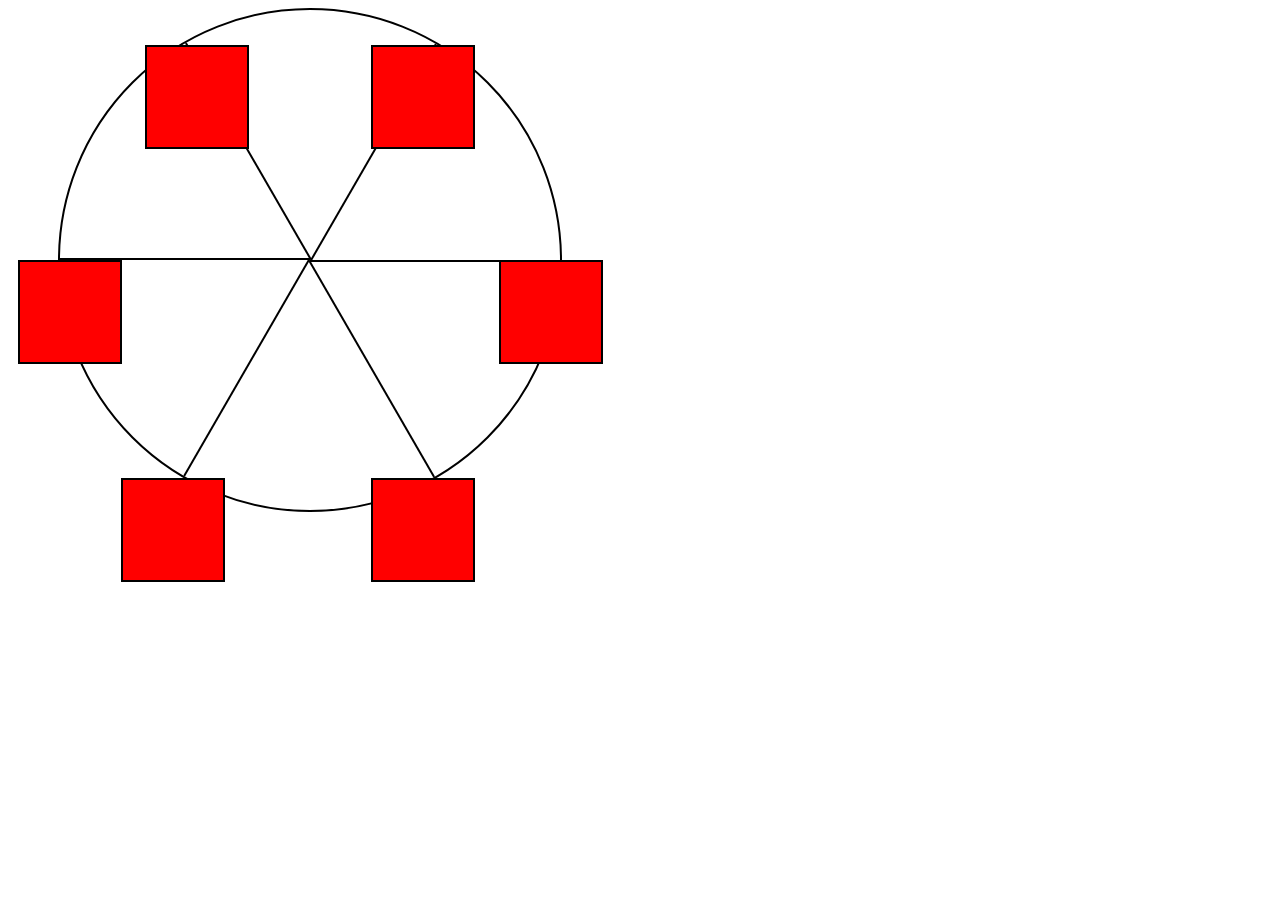
<file: Animation by Building a Ferris Wheel/index.html>
<!DOCTYPE html>
<html lang="en">
  <head>
    <meta charset="UTF-8">
    <title>Ferris Wheel</title>
    <link rel="stylesheet" href="./styles.css">
  </head>
  <body>
    <div class="wheel">
      <span class="line"></span>
      <span class="line"></span>
      <span class="line"></span>
      <span class="line"></span>
      <span class="line"></span>
      <span class="line"></span>

      <div class="cabin"></div>
      <div class="cabin"></div>
      <div class="cabin"></div>
      <div class="cabin"></div>
      <div class="cabin"></div>
      <div class="cabin"></div>
    </div>
  </body>
</html>
</file>
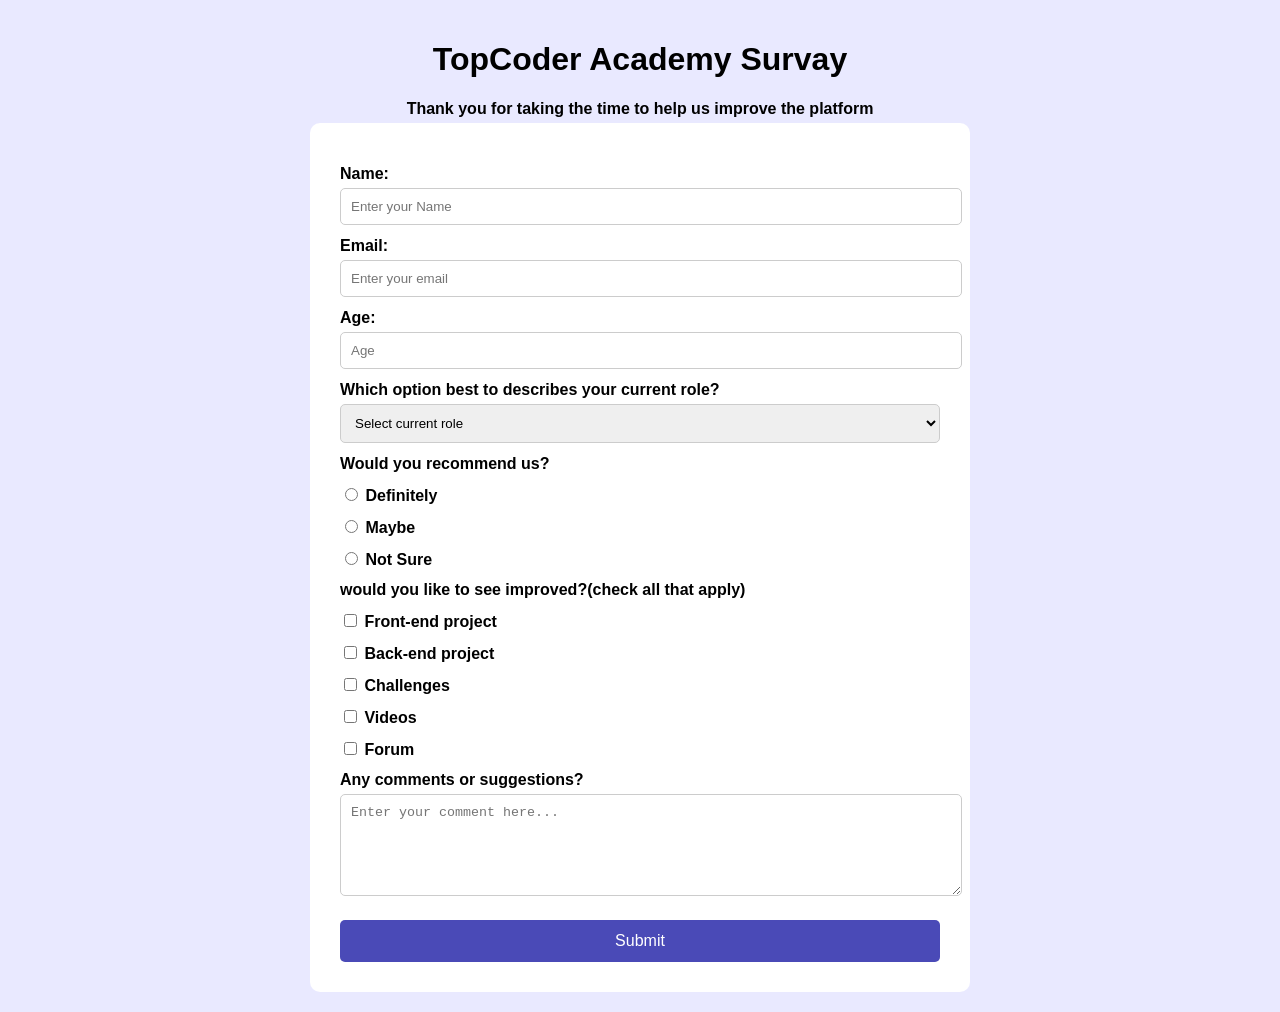
<file: Build a Survey Form Project/index.html>
<!DOCTYPE html>
<html lang="en">
  <head>
    <meta charset="UTF-8">
    <meta name="viewport" content="width=device-width", initial-scale="1.0">
    <title>Survey Form</title>
<link rel="stylesheet" href="styles.css">
  </head>
  <body>
    <h1 id="title">TopCoder Academy Survay</h1>
    <p id="description">Thank you for taking the time to help us improve the platform</p>
    <form id="survey-form">
      <label id="name-label" for="name">Name:</label>
      <input type="text" id="name" placeholder="Enter your Name" required/>
      
      <label id="email-label" for="email">Email:</label>
      <input type="email" id="email" placeholder="Enter your email" required/>
      <label id="number-label" id="number">Age:</label>
      <input type="number" id="number" placeholder="Age" min="10" max="120" required/>

      <label for="dropdown">Which option best to describes your current role?</label>
      <select id="dropdown">
        <option value="">Select current role</option>
        <option value="student">Student</option>
        <option value="job">Full Time Job</option>
        </select>

        <!-- RADIO BUTTONS - THIS WAS My ERROR, NOW FIZED -->
        <p>Would you recommend us?</p>
        <label><input type="radio" name="group1" value="definitely"> Definitely</label>
        <label><input type="radio" name="group1" value="maybe"> Maybe</label>
        <label><input type="radio" name="group1" value="not-sure"> Not Sure</label>

        <p>would you like to see improved?(check all that apply)</p>
        <label><input type="checkbox" value="frontend"> Front-end project</label>
        <label><input type="checkbox" value="backend"> Back-end project</label>
        <label><input type="checkbox" value="challenges"> Challenges</label>
        <label><input type="checkbox" value="videos"> Videos</label>
        <label><input type="checkbox" value="forum"> Forum</label>

        <label for="comments">Any comments or suggestions?</label>
        <textarea id="comments" placeholder="Enter your comment here..."></textarea>

        <button type="submit" id="submit">Submit</button>
        </form>
                </body>
  </html
</file>
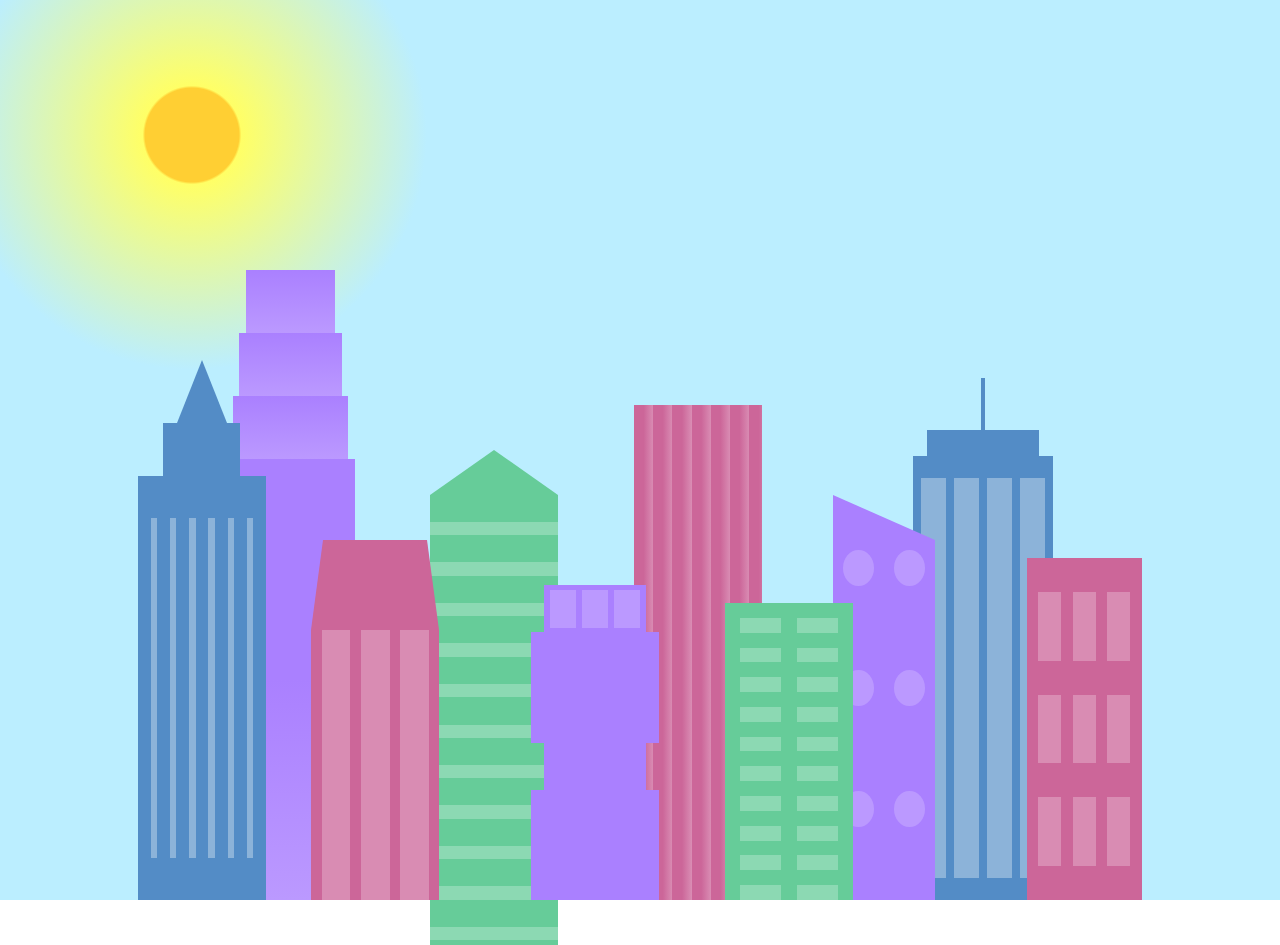
<file: CSS Variables by Building a City Skyline/index.html>
<!DOCTYPE html>
<html lang="en">    
  <head>
    <meta charset="UTF-8">
    <title>City Skyline</title>
    <link href="styles.css" rel="stylesheet" />
    <meta name="viewport" content="width=device-width, initial-scale=1.0" />   
  </head>

  <body>
    <div class="background-buildings sky">
      <div></div>
      <div></div>
      <div class="bb1 building-wrap">
        <div class="bb1a bb1-window"></div>
        <div class="bb1b bb1-window"></div>
        <div class="bb1c bb1-window"></div>
        <div class="bb1d"></div>
      </div>
      <div class="bb2">
        <div class="bb2a"></div>
        <div class="bb2b"></div>
      </div>
      <div class="bb3"></div>
      <div></div>
      <div class="bb4 building-wrap">
        <div class="bb4a"></div>
        <div class="bb4b"></div>
        <div class="bb4c window-wrap">
          <div class="bb4-window"></div>
          <div class="bb4-window"></div>
          <div class="bb4-window"></div>
          <div class="bb4-window"></div>
        </div>
      </div>
      <div></div>
      <div></div>
    </div>

    <div class="foreground-buildings">
      <div></div>
      <div></div>
      <div class="fb1 building-wrap">
        <div class="fb1a"></div>
        <div class="fb1b"></div>
        <div class="fb1c"></div>
      </div>
      <div class="fb2">
        <div class="fb2a"></div>
        <div class="fb2b window-wrap">
          <div class="fb2-window"></div>
          <div class="fb2-window"></div>
          <div class="fb2-window"></div>
        </div>
      </div>
      <div></div>
      <div class="fb3 building-wrap">
        <div class="fb3a window-wrap">
          <div class="fb3-window"></div>
          <div class="fb3-window"></div>
          <div class="fb3-window"></div>
        </div>
        <div class="fb3b"></div>
        <div class="fb3a"></div>
        <div class="fb3b"></div>
      </div>
      <div class="fb4">
        <div class="fb4a"></div>
        <div class="fb4b">
          <div class="fb4-window"></div>
          <div class="fb4-window"></div>
          <div class="fb4-window"></div>
          <div class="fb4-window"></div>
          <div class="fb4-window"></div>
          <div class="fb4-window"></div>
        </div>
      </div>
      <div class="fb5"></div>
      <div class="fb6"></div>
      <div></div>
      <div></div>
    </div>
  </body>
</html>
</file>
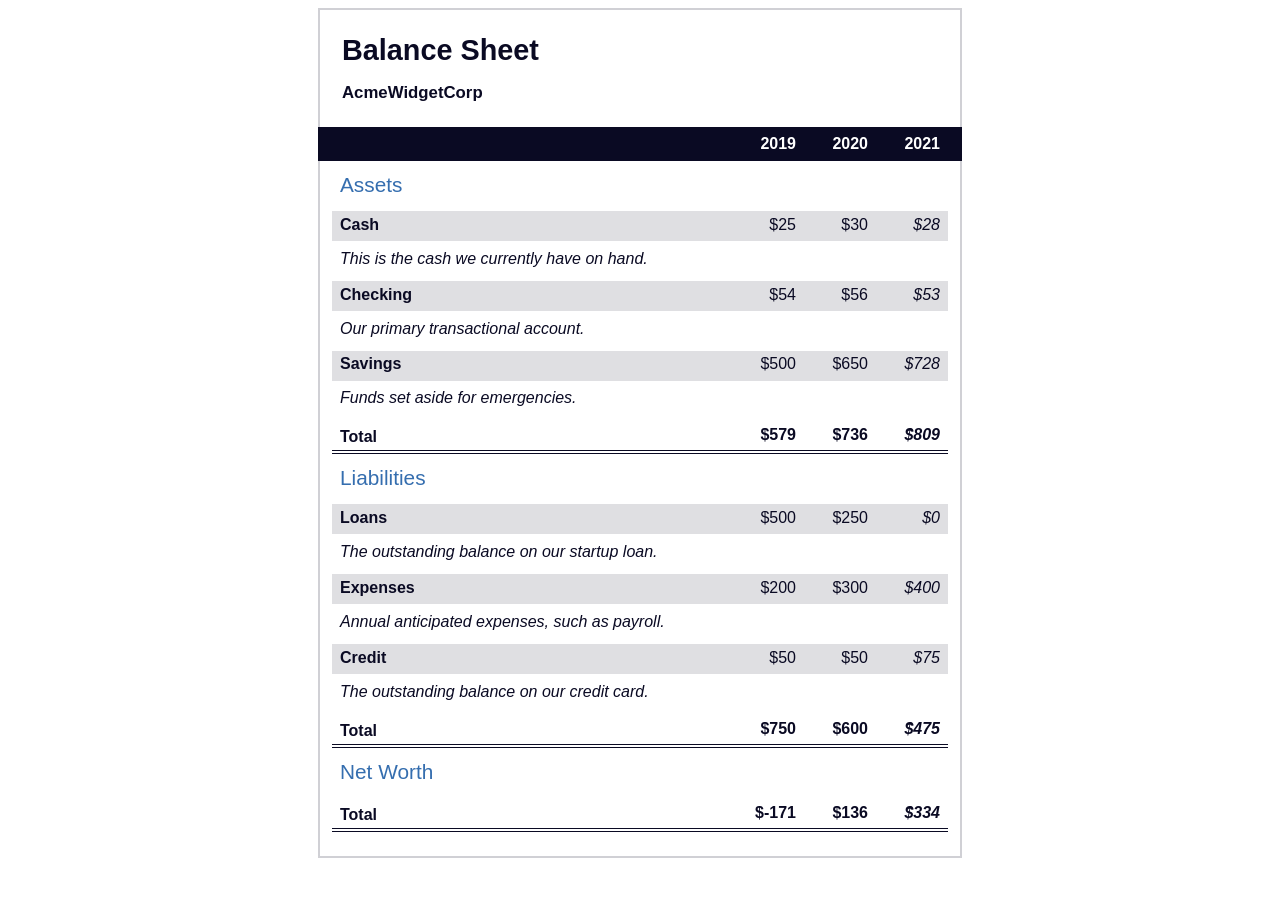
<file: Learn More About CSS Pseudo Selectors By Building A Balance Sheet/index.html>
<!DOCTYPE html>
<html lang="en">
  <head>
    <meta charset="UTF-8">
    <meta name="viewport" content="width=device-width, initial-scale=1.0">
    <title>Balance Sheet</title>
    <link rel="stylesheet" href="./styles.css">
  </head>
  <body>
    <main>
      <section>
        <h1>
          <span class="flex">
            <span>AcmeWidgetCorp</span>
            <span>Balance Sheet</span>
          </span>
        </h1>
        <div id="years" aria-hidden="true">
          <span class="year">2019</span>
          <span class="year">2020</span>
          <span class="year">2021</span>
        </div>
        <div class="table-wrap">
          <table>
            <caption>Assets</caption>
            <thead>
              <tr>
                <td></td>
                <th><span class="sr-only year">2019</span></th>
                <th><span class="sr-only year">2020</span></th>
                <th class="current"><span class="sr-only year">2021</span></th>
              </tr>
            </thead>
            <tbody>
              <tr class="data">
                <th>Cash <span class="description">This is the cash we currently have on hand.</span></th>
                <td>$25</td>
                <td>$30</td>
                <td class="current">$28</td>
              </tr>
              <tr class="data">
                <th>Checking <span class="description">Our primary transactional account.</span></th>
                <td>$54</td>
                <td>$56</td>
                <td class="current">$53</td>
              </tr>
              <tr class="data">
                <th>Savings <span class="description">Funds set aside for emergencies.</span></th>
                <td>$500</td>
                <td>$650</td>
                <td class="current">$728</td>
              </tr>
              <tr class="total">
                <th>Total <span class="sr-only">Assets</span></th>
                <td>$579</td>
                <td>$736</td>
                <td class="current">$809</td>
              </tr>
            </tbody>
          </table>
          <table>
            <caption>Liabilities</caption>
            <thead>
              <tr>
              <td></td>
              <th><span class="sr-only">2019</span></th>
              <th><span class="sr-only">2020</span></th>
              <th><span class="sr-only">2021</span></th>
              </tr>
            </thead>
            <tbody>
              <tr class="data">
                <th>Loans <span class="description">The outstanding balance on our startup loan.</span></th>
                <td>$500</td>
                <td>$250</td>
                <td class="current">$0</td>
              </tr>
              <tr class="data">
                <th>Expenses <span class="description">Annual anticipated expenses, such as payroll.</span></th>
                <td>$200</td>
                <td>$300</td>
                <td class="current">$400</td>
              </tr>
              <tr class="data">
                <th>Credit <span class="description">The outstanding balance on our credit card.</span></th>
                <td>$50</td>
                <td>$50</td>
                <td class="current">$75</td>
              </tr>
              <tr class="total">
                <th>Total <span class="sr-only">Liabilities</span></th>
                <td>$750</td>
                <td>$600</td>
                <td class="current">$475</td>
              </tr>
            </tbody>
          </table>
          <table>
            <caption>Net Worth</caption>
            <thead>
              <tr>
              <td></td>
              <th><span class="sr-only">2019</span></th>
              <th><span class="sr-only">2020</span></th>
              <th><span class="sr-only">2021</span></th>
              </tr>
            </thead>
            <tbody>
              <tr class="total">
                <th>Total <span class="sr-only">Net Worth</span></th>
                <td>$-171</td>
                <td>$136</td>
                <td class="current">$334</td>
              </tr>
            </tbody>
          </table>
        </div>
      </section>
    </main>
  </body>
</html>
</file>
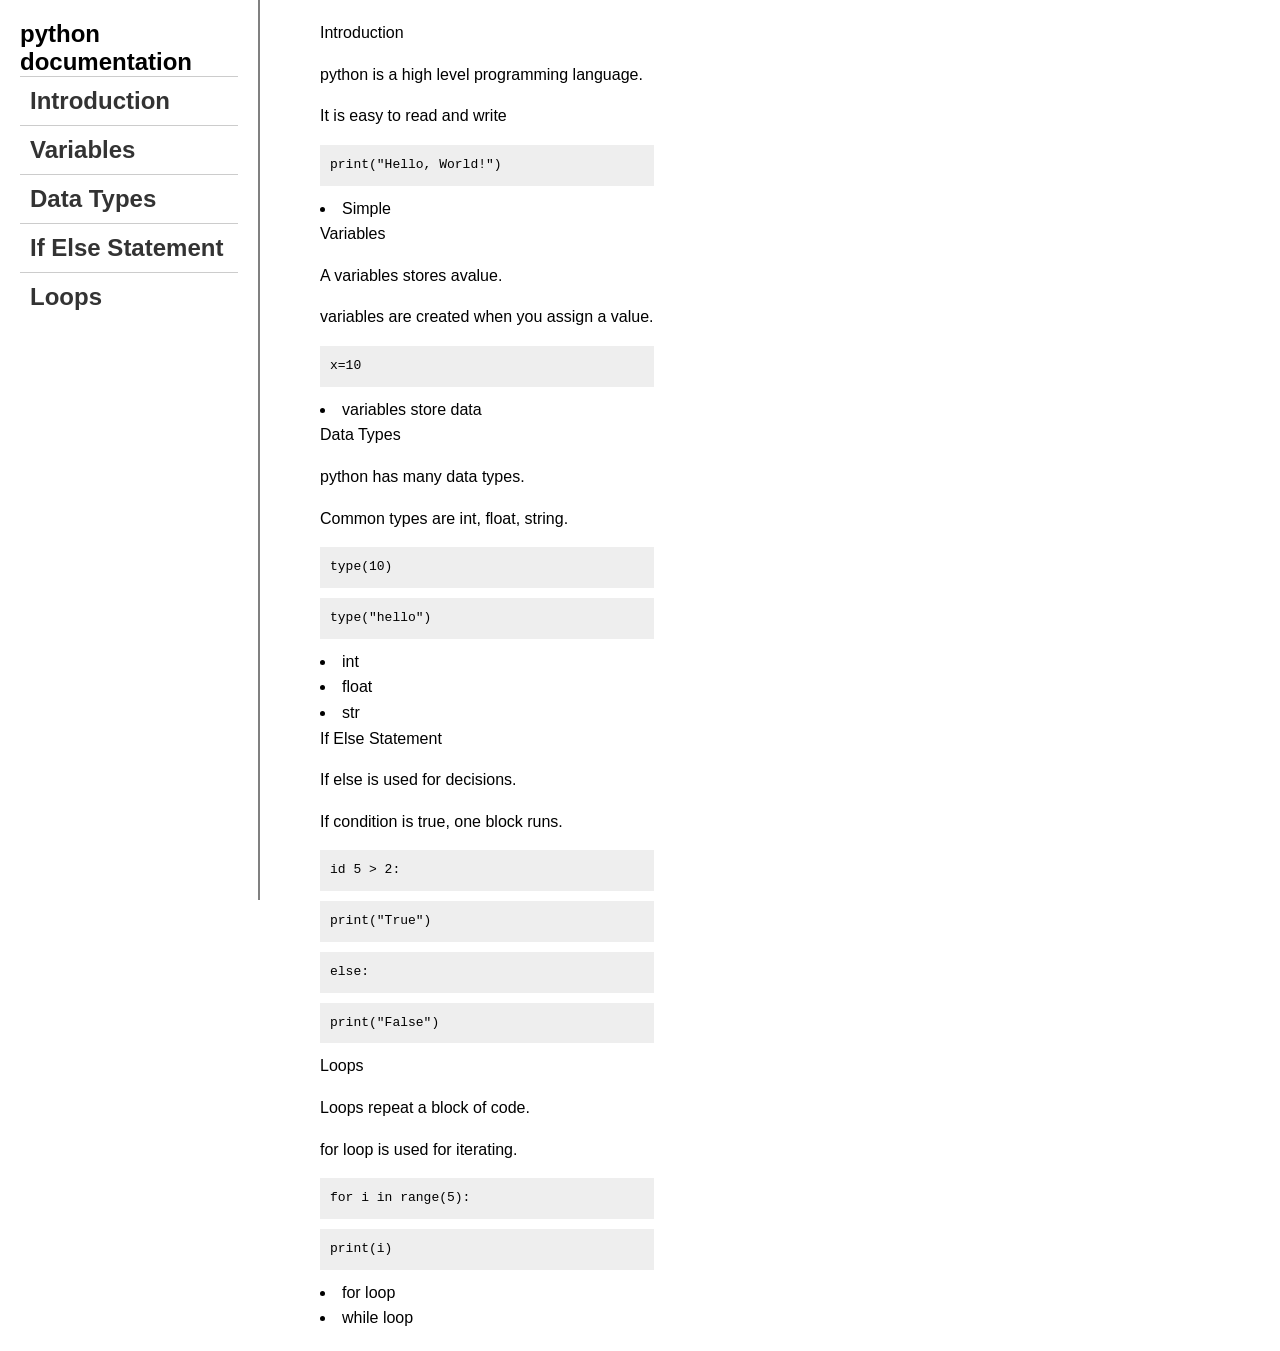
<file: Technical-Documentation-Project/index.html>
<!DOCTYPE html>
<html lang="en">
  <head>
    <meta charset="UTF-8">
    <meta name="viewport" content="width=device-width, initial-scale=1.0">
    <title>technical documentation</title>
    <link rel="stylesheet" href="styles.css">
    </head>
    <body>
      <nav id="navbar">
                  <header>python documentation<//header>
                  <a class="nav-link" href="#Introduction">Introduction</a>
                   <a class="nav-link" href="#Variables">Variables</a>
                    <a class="nav-link" href="#Data_Types">Data Types</a>
                     <a class="nav-link" href="#If_Else_Statement">If Else Statement</a>
                      <a class="nav-link" href="#Loops">Loops</a>
                      </nav>
      <main id="main-doc">
        <section class="main-section" id="Introduction">
          <header>Introduction</header>
          <p>python is a high level programming language.</p>
          <p>It is easy to read and write</p>
          <code>print("Hello, World!")</code>
          <li>Simple</li>
          </section>

          <section class="main-section" id="Variables">
            <header>Variables</header>
            <p>A variables stores avalue.</p>
            <p>variables are created when you assign a value.</p>
            <code>x=10</code>
            <li>variables store data</li>
            </section>

            <section class="main-section" id="Data_Types">
              <header>Data Types</header>
              <p>python has many data types.</p>
              <p>Common types are int, float, string.</p>
              <code>type(10)</code>
              <code>type("hello")</code>
              <li>int</li>
              <li>float</li>
              <li>str</li>
              </section>

              <section class="main-section" id="If_Else_Statement">
                <header>If Else Statement</header>
                <p>If else is used for decisions.</p>
                <p>If condition is true, one block runs.</p>
                <code>id 5 > 2:</code>
                <code>print("True")</code>
                <code>else:</code>
                <code>print("False")</code>
                </section>

<section class="main-section" id="Loops">
                <header>Loops</header>
                <p>Loops repeat a block of code.</p>
                <p>for loop is used for iterating.</p>
                <code>for i in range(5):</code>
                <code> print(i)</code>
                <li>for loop</li>
                <li>while loop</li>
                </section>
          </main>
          
      </body>
      </html>
</file>
<file: Animation by Building a Ferris Wheel/styles.css>
.wheel {
  border: 2px solid black;
  border-radius: 50%;
  margin-left: 50px;
  position: absolute;
  height: 55vw;
  width: 55vw;
  max-width: 500px;
  max-height: 500px;
  animation-name: wheel;
  animation-duration: 10s;
  animation-iteration-count: infinite;
  animation-timing-function: linear;
}

.line {
  background-color: black;
  width: 50%;
  height: 2px;
  position: absolute;
  top: 50%;
  left: 50%;
  transform-origin: 0% 0%;
}

.line:nth-of-type(2) {
  transform: rotate(60deg);
}
.line:nth-of-type(3) {
  transform: rotate(120deg);
}
.line:nth-of-type(4) {
  transform: rotate(180deg);
}
.line:nth-of-type(5) {
  transform: rotate(240deg);
}
.line:nth-of-type(6) {
  transform: rotate(300deg);
}

.cabin {
  background-color: red;
  width: 20%;
  height: 20%;
  position: absolute;
  border: 2px solid;
  transform-origin: 50% 0%;
  animation: cabins 10s ease-in-out infinite;
}

.cabin:nth-of-type(1) {
  right: -8.5%;
  top: 50%;
}
.cabin:nth-of-type(2) {
  right: 17%;
  top: 93.5%;
}
.cabin:nth-of-type(3) {
  right: 67%;
  top: 93.5%;
}
.cabin:nth-of-type(4) {
  left: -8.5%;
  top: 50%;
}
.cabin:nth-of-type(5) {
  left: 17%;
  top: 7%;
}
.cabin:nth-of-type(6) {
  right: 17%;
  top: 7%;
}

@keyframes wheel {
   0% {
     transform: rotate(0deg);
   }
   100% {
     transform: rotate(360deg);
   }
}

@keyframes cabins {
  0% {
    transform: rotate(0deg);
  }
  25% {
    background-color: yellow;
  }
  50% {
    background-color: purple;
  }
  75% {
    background-color: yellow;
  }
  100% {
    transform: rotate(-360deg);
  }
}
</file>
<file: Build a Survey Form Project/styles.css>
body {
  font-family: Arial, sans-serif;
  background: #e9e9ff;
  margin: 0;
  padding: 20px;
}
#title, #description {
text-align: center;
}

#survey-form {
max-width:600px;
background: white;
margin: 0 auto;
padding:30px;
border-radius: 10px;
}
label, p {
display: block;
margin:12px 0 5px;
font-weight: bold;
}
input[type="text"], input[type="email"],input[type="number"], select, textarea {
  width: 100%;
  padding:10px;
  border-radius: 5px;
  border:1px solid #ccc;
}
 textarea{ min-height:80px; }
 #submit {
   width: 100%;
   padding:12px;
   margin-top:20px;
   background:#4a4ab7;
   color:white;
   border:none;
   border-radius: 5px;
   font-size:16px;
 }
</file>
<file: CSS Variables by Building a City Skyline/styles.css>
:root {
  --building-color1: #aa80ff;
  --building-color2: #66cc99;
  --building-color3: #cc6699;
  --building-color4: #538cc6;
  --window-color1: #bb99ff;
  --window-color2: #8cd9b3;
  --window-color3: #d98cb3;
  --window-color4: #8cb3d9;
}

* {
  box-sizing: border-box;
}

body {
  height: 100vh;
  margin: 0;
  overflow: hidden;
}

.background-buildings, .foreground-buildings {
  width: 100%;
  height: 100%;
  display: flex;
  align-items: flex-end;
  justify-content: space-evenly;
  position: absolute;
  top: 0;
}

.building-wrap {
  display: flex;
  flex-direction: column;
  align-items: center;
}

.window-wrap {
  display: flex;
  align-items: center;
  justify-content: space-evenly;
}

.sky {
  background: radial-gradient(
      closest-corner circle at 15% 15%,
      #ffcf33,
      #ffcf33 20%,
      #ffff66 21%,
      #bbeeff 100%
    );
}

/* BACKGROUND BUILDINGS - "bb" stands for "background building" */
.bb1 {
  width: 10%;
  height: 70%;
}

.bb1a {
  width: 70%;
}
  
.bb1b {
  width: 80%;
}
  
.bb1c {
  width: 90%;
}

.bb1d {
  width: 100%;
  height: 70%;
  background: linear-gradient(
      var(--building-color1) 50%,
      var(--window-color1)
    );
}

.bb1-window {
  height: 10%;
  background: linear-gradient(
      var(--building-color1),
      var(--window-color1)
    );
}

.bb2 {
  width: 10%;
  height: 50%;
}

.bb2a {
  border-bottom: 5vh solid var(--building-color2);
  border-left: 5vw solid transparent;
  border-right: 5vw solid transparent;
}

.bb2b {
  width: 100%;
  height: 100%;
  background: repeating-linear-gradient(
      var(--building-color2),
      var(--building-color2) 6%,
      var(--window-color2) 6%,
      var(--window-color2) 9%
    );
}

.bb3 {
  width: 10%;
  height: 55%;
  background: repeating-linear-gradient(
      90deg,
      var(--building-color3),
      var(--building-color3),
      var(--window-color3) 15%
    );
}

.bb4 {
  width: 11%;
  height: 58%;
}

.bb4a {
  width: 3%;
  height: 10%;
  background-color: var(--building-color4);
}

.bb4b {
  width: 80%;
  height: 5%;
  background-color: var(--building-color4);
}
  
.bb4c {
  width: 100%;
  height: 85%;
  background-color: var(--building-color4);
}

.bb4-window {
  width: 18%;
  height: 90%;
  background-color: var(--window-color4);
}

/* FOREGROUND BUILDINGS - "fb" stands for "foreground building" */
.fb1 {
  width: 10%;
  height: 60%;
}

.fb1a {
  border-bottom: 7vh solid var(--building-color4);
  border-left: 2vw solid transparent;
  border-right: 2vw solid transparent;
}

.fb1b {
  width: 60%;
  height: 10%;
  background-color: var(--building-color4);
}
  
.fb1c {
  width: 100%;
  height: 80%;
  background: repeating-linear-gradient(
      90deg,
      var(--building-color4),
      var(--building-color4) 10%,
      transparent 10%,
      transparent 15%
    ),
    repeating-linear-gradient(
      var(--building-color4),
      var(--building-color4) 10%,
      var(--window-color4) 10%,
      var(--window-color4) 90%
    );
}

.fb2 {
  width: 10%;
  height: 40%;
}

.fb2a {
  width: 100%;
  border-bottom: 10vh solid var(--building-color3);
  border-left: 1vw solid transparent;
  border-right: 1vw solid transparent;
}

.fb2b {
  width: 100%;
  height: 75%;
  background-color: var(--building-color3);
}

.fb2-window {
  width: 22%;
  height: 100%;
  background-color: var(--window-color3);
}

.fb3 {
  width: 10%;
  height: 35%;
}
  
.fb3a {
  width: 80%;
  height: 15%;
  background-color: var(--building-color1);
}
  
.fb3b {
  width: 100%;
  height: 35%;
  background-color: var(--building-color1);
}

.fb3-window {
  width: 25%;
  height: 80%;
  background-color: var(--window-color1);
}

.fb4 {
  width: 8%;
  height: 45%;
  position: relative;
  left: 10%;
}

.fb4a {
  border-top: 5vh solid transparent;
  border-left: 8vw solid var(--building-color1);
}

.fb4b {
  width: 100%;
  height: 89%;
  background-color: var(--building-color1);
  display: flex;
  flex-wrap: wrap;
}

.fb4-window {
  width: 30%;
  height: 10%;
  border-radius: 50%;
  background-color: var(--window-color1);
  margin: 10%;
}

.fb5 {
  width: 10%;
  height: 33%;
  position: relative;
  right: 10%;
  background: repeating-linear-gradient(
      var(--building-color2),
      var(--building-color2) 5%,
      transparent 5%,
      transparent 10%
    ),
    repeating-linear-gradient(
      90deg,
      var(--building-color2),
      var(--building-color2) 12%,
      var(--window-color2) 12%,
      var(--window-color2) 44%
    );
}

.fb6 {
  width: 9%;
  height: 38%;
  background: repeating-linear-gradient(
      90deg,
      var(--building-color3),
      var(--building-color3) 10%,
      transparent 10%,
      transparent 30%
    ),
    repeating-linear-gradient(
      var(--building-color3),
      var(--building-color3) 10%,
      var(--window-color3) 10%,
      var(--window-color3) 30%
    );
}

@media (max-width: 1000px) {
  :root {
    --building-color1: #000;
    --building-color2: #000;
    --building-color3: #000;
    --building-color4: #000;
    --window-color1: #777;
    --window-color2: #777;
    --window-color3: #777;
    --window-color4: #777;
  }
  .sky {
    background: radial-gradient(
        closest-corner circle at 15% 15%,
        #ccc,
        #ccc 20%,
        #445 21%,
        #223 100%
      );
  }
}
</file>
<file: Learn More About CSS Pseudo Selectors By Building A Balance Sheet/styles.css>
span[class~="sr-only"] {
  border: 0 !important;
  clip: rect(1px, 1px, 1px, 1px) !important;
  clip-path: inset(50%) !important;
  -webkit-clip-path: inset(50%) !important;
  height: 1px !important;
  width: 1px !important;
  position: absolute !important;
  overflow: hidden !important;
  white-space: nowrap !important;
  padding: 0 !important;
  margin: -1px !important;
}

html {
  box-sizing: border-box;
}

body {
  font-family: sans-serif;
  color: #0a0a23;
}

h1 {
  max-width: 37.25rem;
  margin: 0 auto;
  padding: 1.5rem 1.25rem;
}

h1 .flex {
  display: flex;
  flex-direction: column-reverse;
  gap: 1rem;
}

h1 .flex span:first-of-type {
  font-size: 0.7em;
}

h1 .flex span:last-of-type {
  font-size: 1.2em;
}

section {
  max-width: 40rem;
  margin: 0 auto;
  border: 2px solid #d0d0d5;
}

#years {
  display: flex;
  justify-content: flex-end;
  position: sticky;
  top: 0;
  background: #0a0a23;
  color: #fff;
  z-index: 999;
  padding: 0.5rem calc(1.25rem + 2px) 0.5rem 0;
  margin: 0 -2px;
}

#years span[class] {
  font-weight: bold;
  width: 4.5rem;
  text-align: right;
}

.table-wrap {
  padding: 0 0.75rem 1.5rem 0.75rem;
}

table {
  border-collapse: collapse;
  border: 0;
  width: 100%;
  position: relative;
  margin-top: 3rem;
}

table caption {
  color: #356eaf;
  font-size: 1.3em;
  font-weight: normal;
  position: absolute;
  top: -2.25rem;
  left: 0.5rem;
}

tbody td {
  width: 100vw;
  min-width: 4rem;
  max-width: 4rem;
}

tbody th {
  width: calc(100% - 12rem);
}

tr[class="total"] {
  border-bottom: 4px double #0a0a23;
  font-weight: bold;
}

tr[class="total"] th {
  text-align: left;
  padding: 0.5rem 0 0.25rem 0.5rem;
}

tr.total td {
  text-align: right;
  padding: 0 0.25rem;
}

tr.total td:nth-of-type(3) {
  padding-right: 0.5rem;
}

tr.total:hover {
  background-color: #99c9ff;
}

td.current {
  font-style: italic;
}

tr.data {
  background-image: linear-gradient(to bottom, #dfdfe2 1.845rem, white 1.845rem);
}

tr.data th {
  text-align: left;
  padding-top: 0.3rem;
  padding-left: 0.5rem;
}

tr.data th .description {
  display: block;
  font-weight: normal;
  font-style: italic;
  padding: 1rem 0 0.75rem;
  margin-right: -13.5rem;
}

tr.data td {
  vertical-align: top;
  padding: 0.3rem 0.25rem 0;
  text-align: right;
}

tr.data td:last-of-type {
  padding-right: 0.5rem;
}
</file>
<file: Technical-Documentation-Project/styles.css>
body {
  display: flex;
  margin: 0;
  font-family: Arial, sans-sarif;
}
* {
  box-sizing: border-box;
}

#navbar {
  position: fixed;
  left: 0; 
  top: 0;
  width: 260px; height: 100%;
  border-right: 2px solid gray;
  padding: 20px;
}
#navbar header {
  font-size: 24px;
  font-weight: bold;
  margin-bottom: 15px;
}
.nav-link { display: block; padding: 10px; border-top: 1px solid #ccc; text-decoration: none; color: #333; }

#main-doc { margin-left: 300px; padding: 20px; line-height: 1.6; }
  code { background: #eee; display: block; padding: 10px; margin: 10px 0; }
  @media (max-width: 800px) {
    body { flex-direction: column; }
    #navbar { position: relative; width: 100%; height: auto; }
    #main-doc { margin-left: 0; }
  }
</file>
